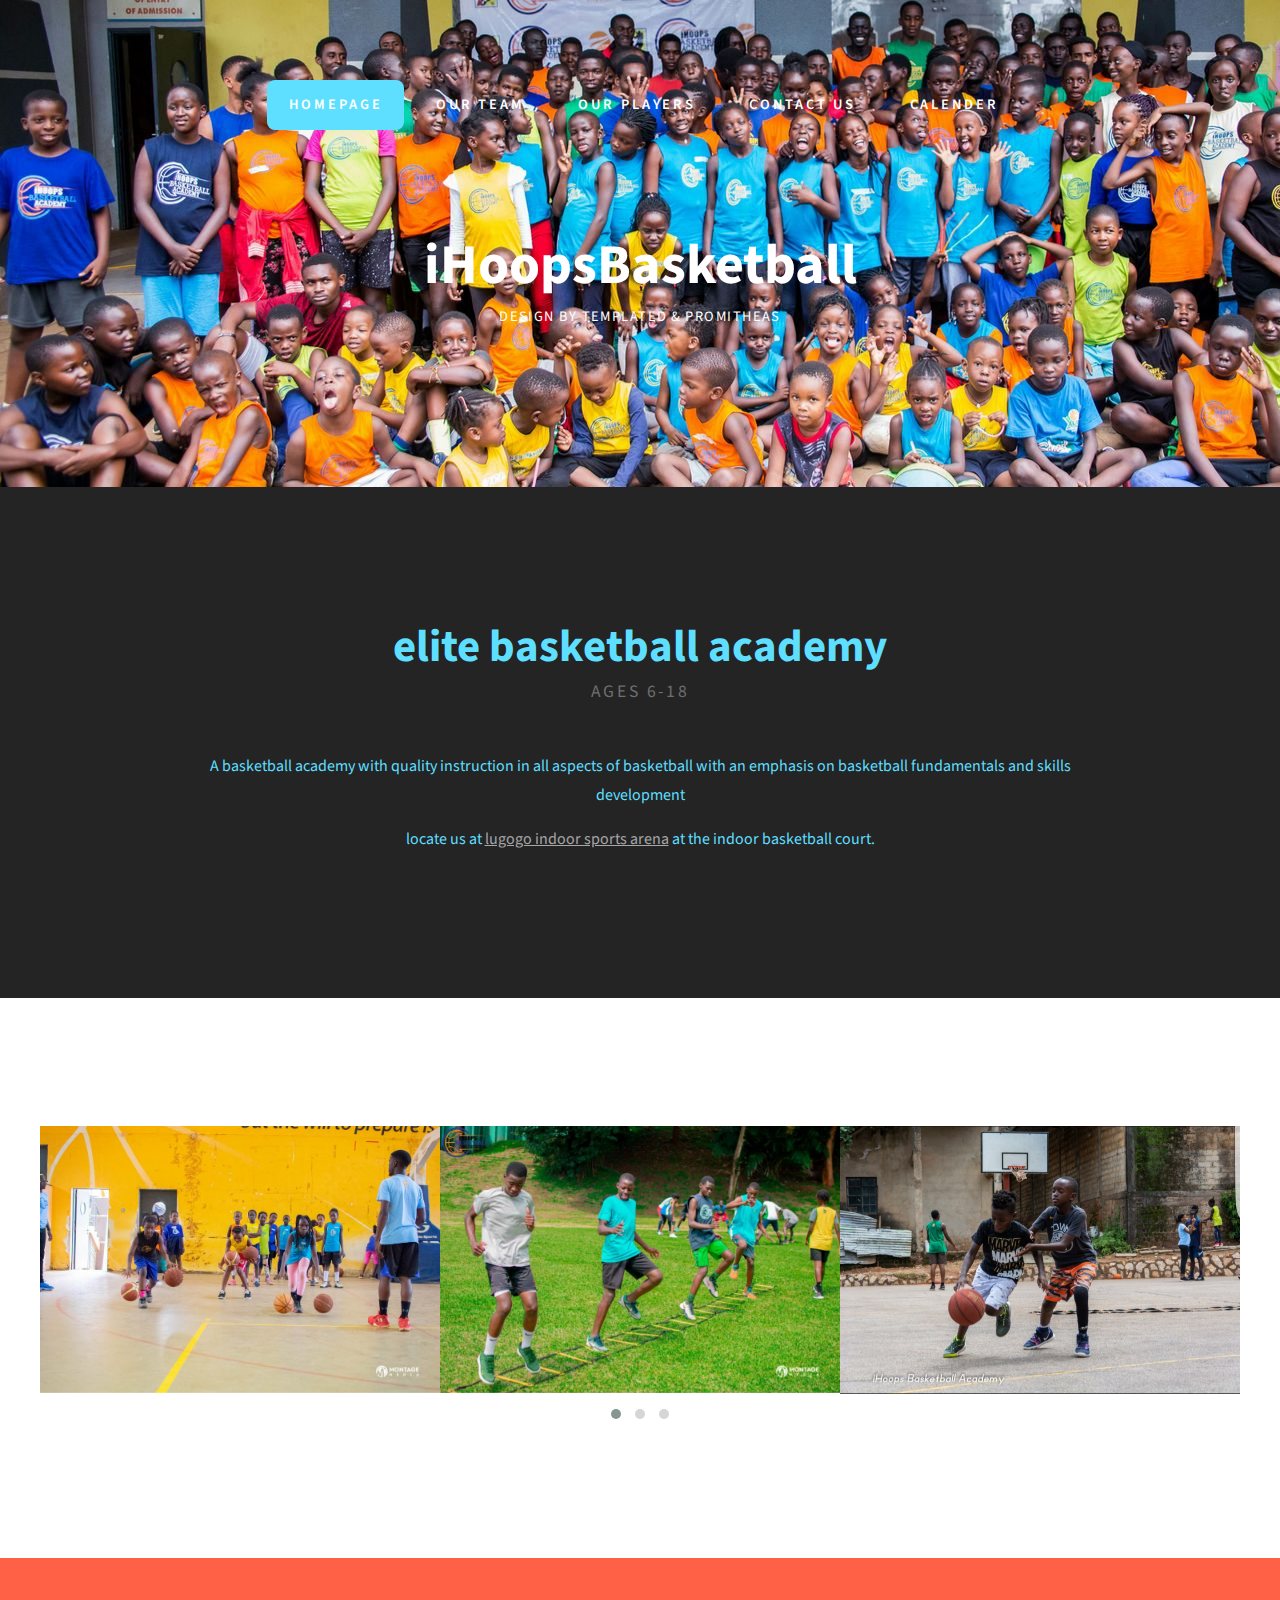
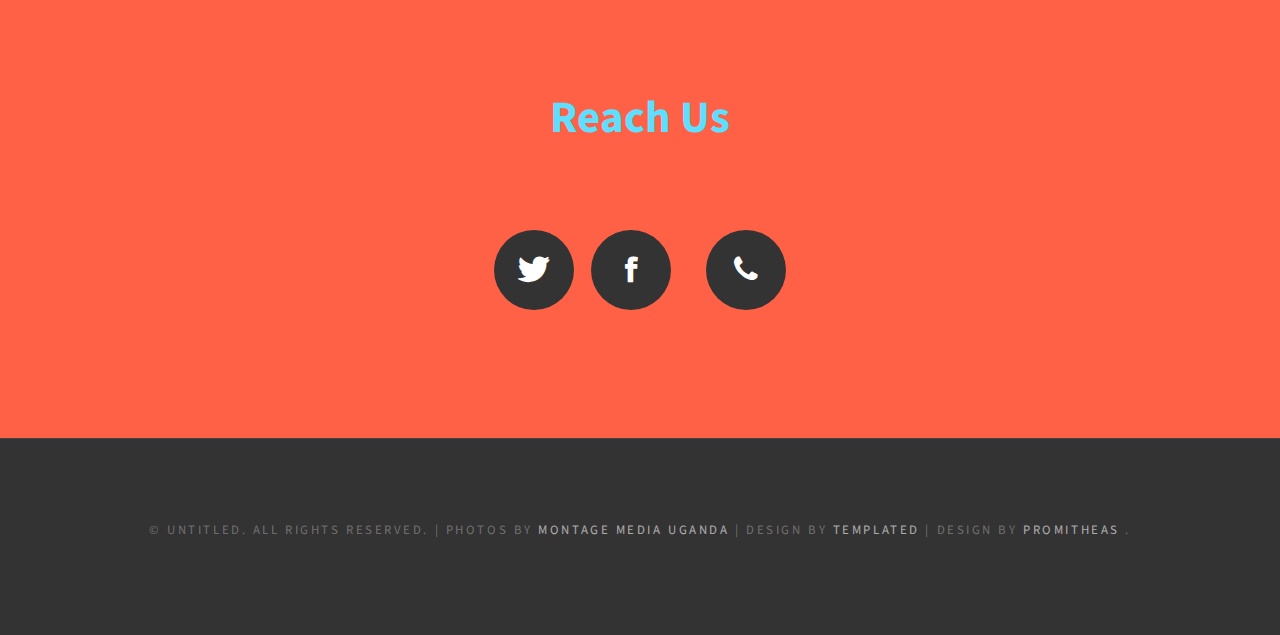
<file: index.html>
<!DOCTYPE html PUBLIC "-//W3C//DTD XHTML 1.0 Strict//EN" "http://www.w3.org/TR/xhtml1/DTD/xhtml1-strict.dtd">
<!--
Design by TEMPLATED
http://templated.co
Released for free under the Creative Commons Attribution License

Name       : Adequately
Description: A two-column, fixed-width design with dark color scheme.
Version    : 1.0
Released   : 20130910

-->
<html xmlns="http://www.w3.org/1999/xhtml">
<head>
<meta http-equiv="Content-Type" content="text/html; charset=utf-8" />
<title>ihoops</title>
<meta name="keywords" content="" />
<meta name="description" content="" />
<link href="http://fonts.googleapis.com/css?family=Source+Sans+Pro:200,300,400,600,700,900" rel="stylesheet" />
<link href="default.css" rel="stylesheet" type="text/css" media="all" />
<link href="fonts.css" rel="stylesheet" type="text/css" media="all" />
<link rel="stylesheet" href="owlcarousel/owl.carousel.min.css">
<link rel="stylesheet" href="owlcarousel/owl.theme.default.min.css">


<!--[if IE 6]><link href="default_ie6.css" rel="stylesheet" type="text/css" /><![endif]-->

</head>
<body>
<div id="header-wrapper" style="background-image: url('images/ihoops1500x500.jpg');">
	<div id="header" class="container">
		<div id="menu">
			<ul>
				<li class="current_page_item"><a href="index.html" accesskey="1" title="">Homepage</a></li>
				<li><a href="ourteam.html" accesskey="2" title="">Our Team</a></li>
				<li><a href="players.html" accesskey="3" title="">Our Players</a></li>
				<li><a href="contact.html" accesskey="4" title="">Contact Us</a></li>
				<li><a href="#" accesskey="5" title="">Calender</a></li>
			</ul>
		</div>
		<div id="logo">
			<h1><a href="#">iHoopsBasketball</a></h1>
			      <span>Design by <a href="http://templated.co" rel="nofollow">TEMPLATED</a></span>
            <span>& <a href="http://promitheas.io" rel="nofollow">PROMITHEAS</a></span>
			</div>

	</div>
</div>
<div id="wrapper1" >
	<div id="welcome" class="container">
		<div class="title">
			<h2>elite basketball academy</h2>
			<span class="byline">ages 6-18</span> </div>
		<div class="content">
			<p>A basketball academy with quality instruction in all aspects of basketball with an emphasis on basketball fundamentals and skills development</p>
			<span class="byline"><p>locate us at <a href="https://goo.gl/maps/pV6mCZ3AUWCeGUBR9">lugogo indoor sports arena</a> at the indoor basketball court.</p></span>
			 <!--  <a href="#" class="button">Etiam posuere</a>--> </div>
	</div>
</div>
<div id="wrapper3">
	<div id="portfolio" class="container">

		<div class="owl-carousel owl-theme">
       <div> <img src="images/ihoops2.jpg" />  </div>
       <div> <img src="images/ihoops3.jpg" />  </div>
       <div> <img src="images/ihoops4.jpg" />  </div>
       <div> <img src="images/ihoops5.jpg" /> </div>
       <div> <img src="images/ihoops6.jpg" />  </div>
       <div> <img src="images/ihoops8.jpg" />  </div>
			 <div> <img src="images/ihoops9.jpg" />  </div>
			 <div> <img src="images/ihoops10.jpg" />  </div>
			 <div> <img src="images/ihoops11.jpg" />  </div>
   </div>
	</div>
</div>
<!-- <div id="wrapper2">
	<div id="newsletter" class="container">
		<div class="title">
			<h2>Newsletter Signup</h2>
			<span class="byline">Integer sit amet pede vel arcu aliquet pretium</span> </div>
		<div class="content">
			<form method="post" action="#">
				<div class="row half">
					<div class="6u">
						<input type="text" class="text" name="name" placeholder="Name" />
					</div>
					<div class="6u">
						<input type="text" class="text" name="email" placeholder="Email" />
					</div>
				</div>
				<div class="row half">
					<div class="12u">
						<textarea name="message" placeholder="Message"></textarea>
					</div>
				</div>
				<div class="row">
					<div class="12u"> <a href="#" class="button submit">Send Message</a> </div>
				</div>
			</form>
		</div>
	</div>
</div> -->

<div id="wrapper4">
	<div id="footer" class="container">
		<script src="jquery.min.js"></script>
    <script src="owlcarousel/owl.carousel.min.js"></script>
		<script>
		$(document).ready(function(){
		  $(".owl-carousel").owlCarousel();
		});
		</script>
		<div>
			<header class="title">
				<h2>Reach Us</h2>
				 </header>
				<ul class="contact" >
		 <li><a href="https://twitter.com/ihoopsbball" class="icon icon-twitter"><span>Twitter</span></a></li>
		 <li><a href="https://www.facebook.com/ihoopsBasketball/" class="icon icon-facebook"><span>Facebook</span></a></li>
		 <li><a href="#" class="fab fa-whatsapp"><span>Whatsapp</span></a></li>
		 <li><a href="#" class="icon icon-phone"><span>Telephone</span></a></li>
					</ul>
		</div>
	</div>
</div>
<div id="copyright">
	<p>&copy; Untitled. All rights reserved. | Photos by <a href="https://www.facebook.com/Montage-MEDIA-UG-948438228605649/">Montage Media Uganda</a> | Design by <a href="http://templated.co" rel="nofollow">TEMPLATED</a> | Design by <a href="http://promitheas.io" rel="nofollow">PROMITHEAS</a> .</p>
</div>
</body>
</html>
</file>
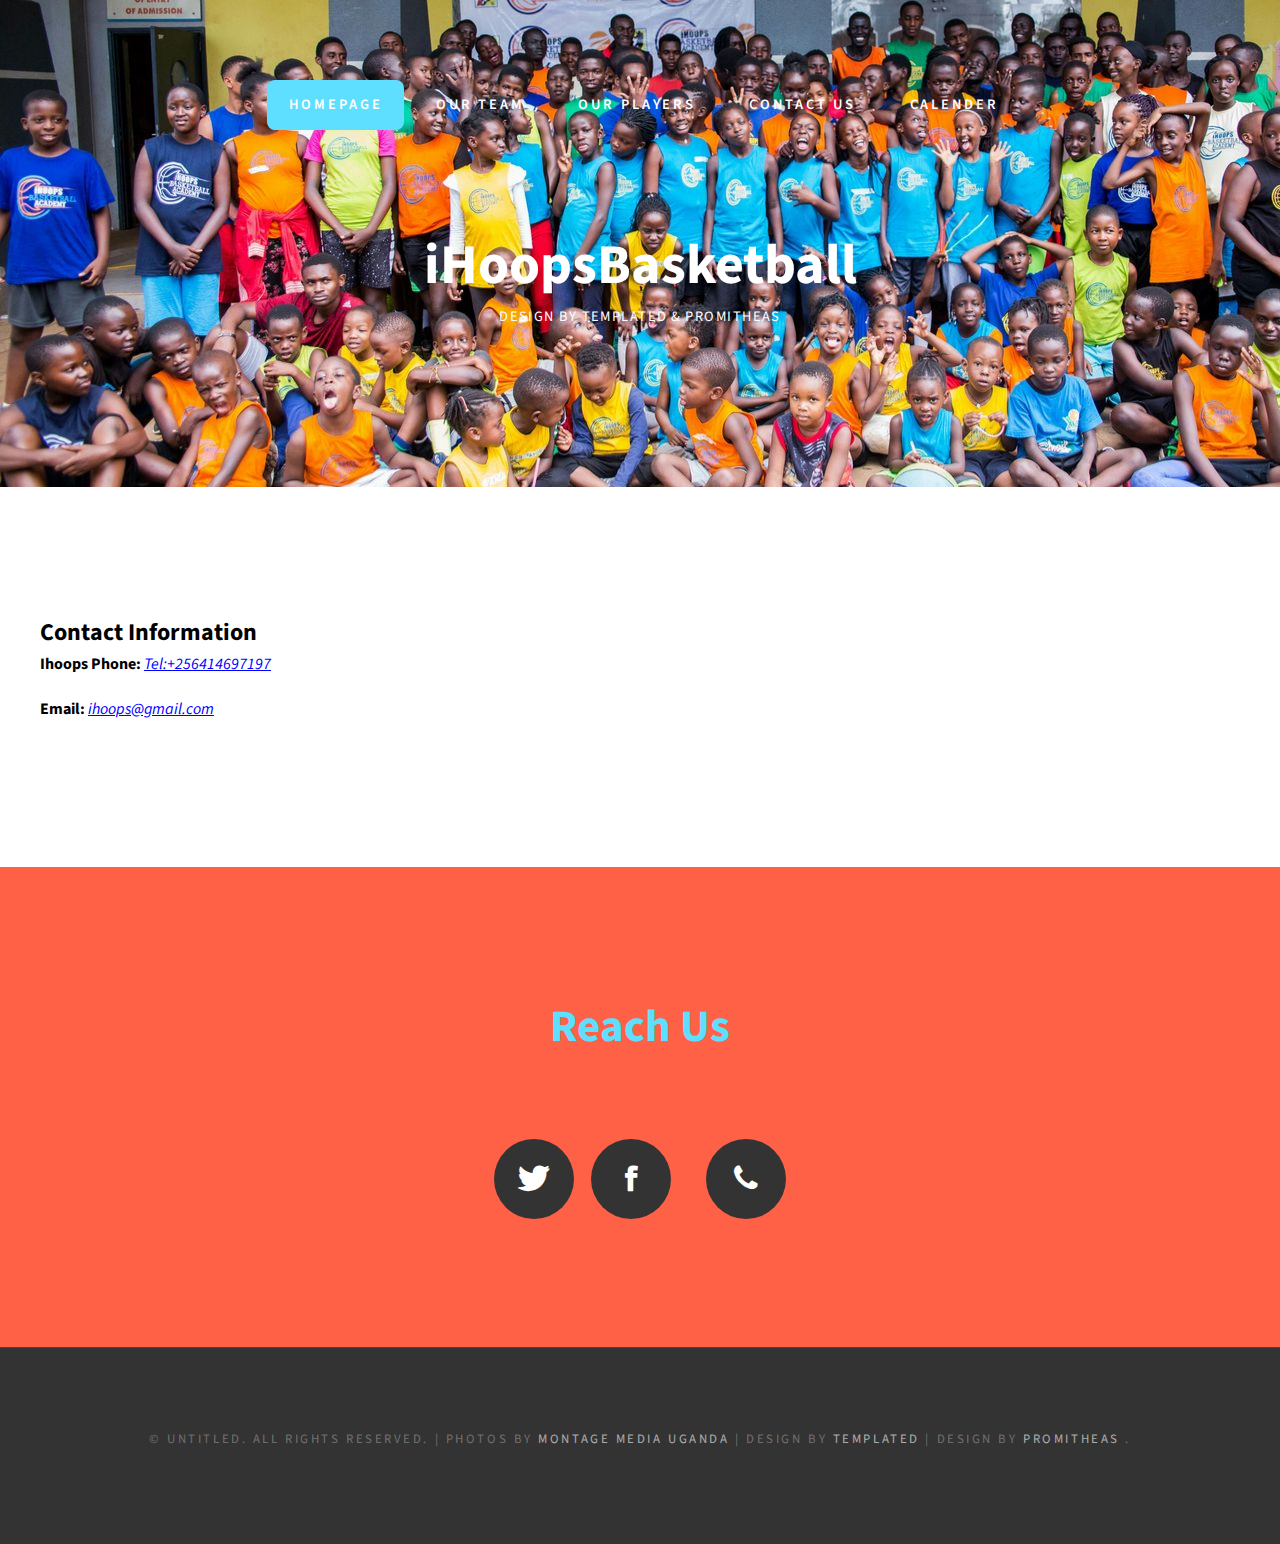
<file: contact.html>
<!DOCTYPE html PUBLIC "-//W3C//DTD XHTML 1.0 Strict//EN" "http://www.w3.org/TR/xhtml1/DTD/xhtml1-strict.dtd">
<!--
Design by TEMPLATED
http://templated.co
Released for free under the Creative Commons Attribution License

Name       : Adequately
Description: A two-column, fixed-width design with dark color scheme.
Version    : 1.0
Released   : 20130910

-->
<html xmlns="http://www.w3.org/1999/xhtml">
<head>
<meta http-equiv="Content-Type" content="text/html; charset=utf-8" />
<title>ihoops</title>
<meta name="keywords" content="" />
<meta name="description" content="" />
<link href="http://fonts.googleapis.com/css?family=Source+Sans+Pro:200,300,400,600,700,900" rel="stylesheet" />
<link href="default.css" rel="stylesheet" type="text/css" media="all" />
<link href="fonts.css" rel="stylesheet" type="text/css" media="all" />


<!--[if IE 6]><link href="default_ie6.css" rel="stylesheet" type="text/css" /><![endif]-->

</head>
<body>
<div id="header-wrapper" style="background-image: url('images/ihoops1500x500.jpg');">
	<div id="header" class="container">
		<div id="menu">
			<ul>
				<li class="current_page_item"><a href="index.html" accesskey="1" title="">Homepage</a></li>
				<li><a href="ourteam.html" accesskey="2" title="">Our Team</a></li>
				<li><a href="players.html" accesskey="3" title="">Our Players</a></li>
				<li><a href="contact.html" accesskey="4" title="">Contact Us</a></li>
				<li><a href="#" accesskey="5" title="">Calender</a></li>
			</ul>
		</div>
		<div id="logo">
			<h1><a href="#">iHoopsBasketball</a></h1>
			      <span>Design by <a href="http://templated.co" rel="nofollow">TEMPLATED</a></span>
            <span>& <a href="http://promitheas.io" rel="nofollow">PROMITHEAS</a></span>
			</div>

	</div>
</div>

<div id="wrapper3">
	<div id="portfolio" class="container">


		<div class="row mb-5 contact-info justify-content-end">
			<div class="col-md-10">
				<h2>Contact Information</h2>
				<div class="row">

					<div class="col-md-3 d-flex">
						<div class="info py-4">

				<p><strong><span>Ihoops Phone:</span></strong> <i><a href="tel://+256414697197">Tel:+256414697197</a></i></p>
						</div>
					</div>
					<div class="col-md-3 d-flex">
						<div class="info py-4">
							<p><strong><span>Email:</span></strong> <i><a href="mailto:ihoops@gmail.com">ihoops@gmail.com</a></i></p>
						</div>
					</div>

				</div>
			</div>
		</div>


	</div>
</div>
<!-- <div id="wrapper2">
	<div id="newsletter" class="container">
		<div class="title">
			<h2>Newsletter Signup</h2>
			<span class="byline">Integer sit amet pede vel arcu aliquet pretium</span> </div>
		<div class="content">
			<form method="post" action="#">
				<div class="row half">
					<div class="6u">
						<input type="text" class="text" name="name" placeholder="Name" />
					</div>
					<div class="6u">
						<input type="text" class="text" name="email" placeholder="Email" />
					</div>
				</div>
				<div class="row half">
					<div class="12u">
						<textarea name="message" placeholder="Message"></textarea>
					</div>
				</div>
				<div class="row">
					<div class="12u"> <a href="#" class="button submit">Send Message</a> </div>
				</div>
			</form>
		</div>
	</div>
</div> -->

<div id="wrapper4">
	<div id="footer" class="container">
		<div>
			<header class="title">
				<h2>Reach Us</h2>
				 </header>
				<ul class="contact" >
		 <li><a href="https://twitter.com/ihoopsbball" class="icon icon-twitter"><span>Twitter</span></a></li>
		 <li><a href="https://www.facebook.com/ihoopsBasketball/" class="icon icon-facebook"><span>Facebook</span></a></li>
		 <li><a href="#" class="fab fa-whatsapp"><span>Whatsapp</span></a></li>
		 <li><a href="#" class="icon icon-phone"><span>Telephone</span></a></li>
					</ul>
		</div>
	</div>
</div>
<div id="copyright">
	<p>&copy; Untitled. All rights reserved. | Photos by <a href="https://www.facebook.com/Montage-MEDIA-UG-948438228605649/">Montage Media Uganda</a> | Design by <a href="http://templated.co" rel="nofollow">TEMPLATED</a> | Design by <a href="http://promitheas.io" rel="nofollow">PROMITHEAS</a> .</p>
</div>
</body>
</html>
</file>
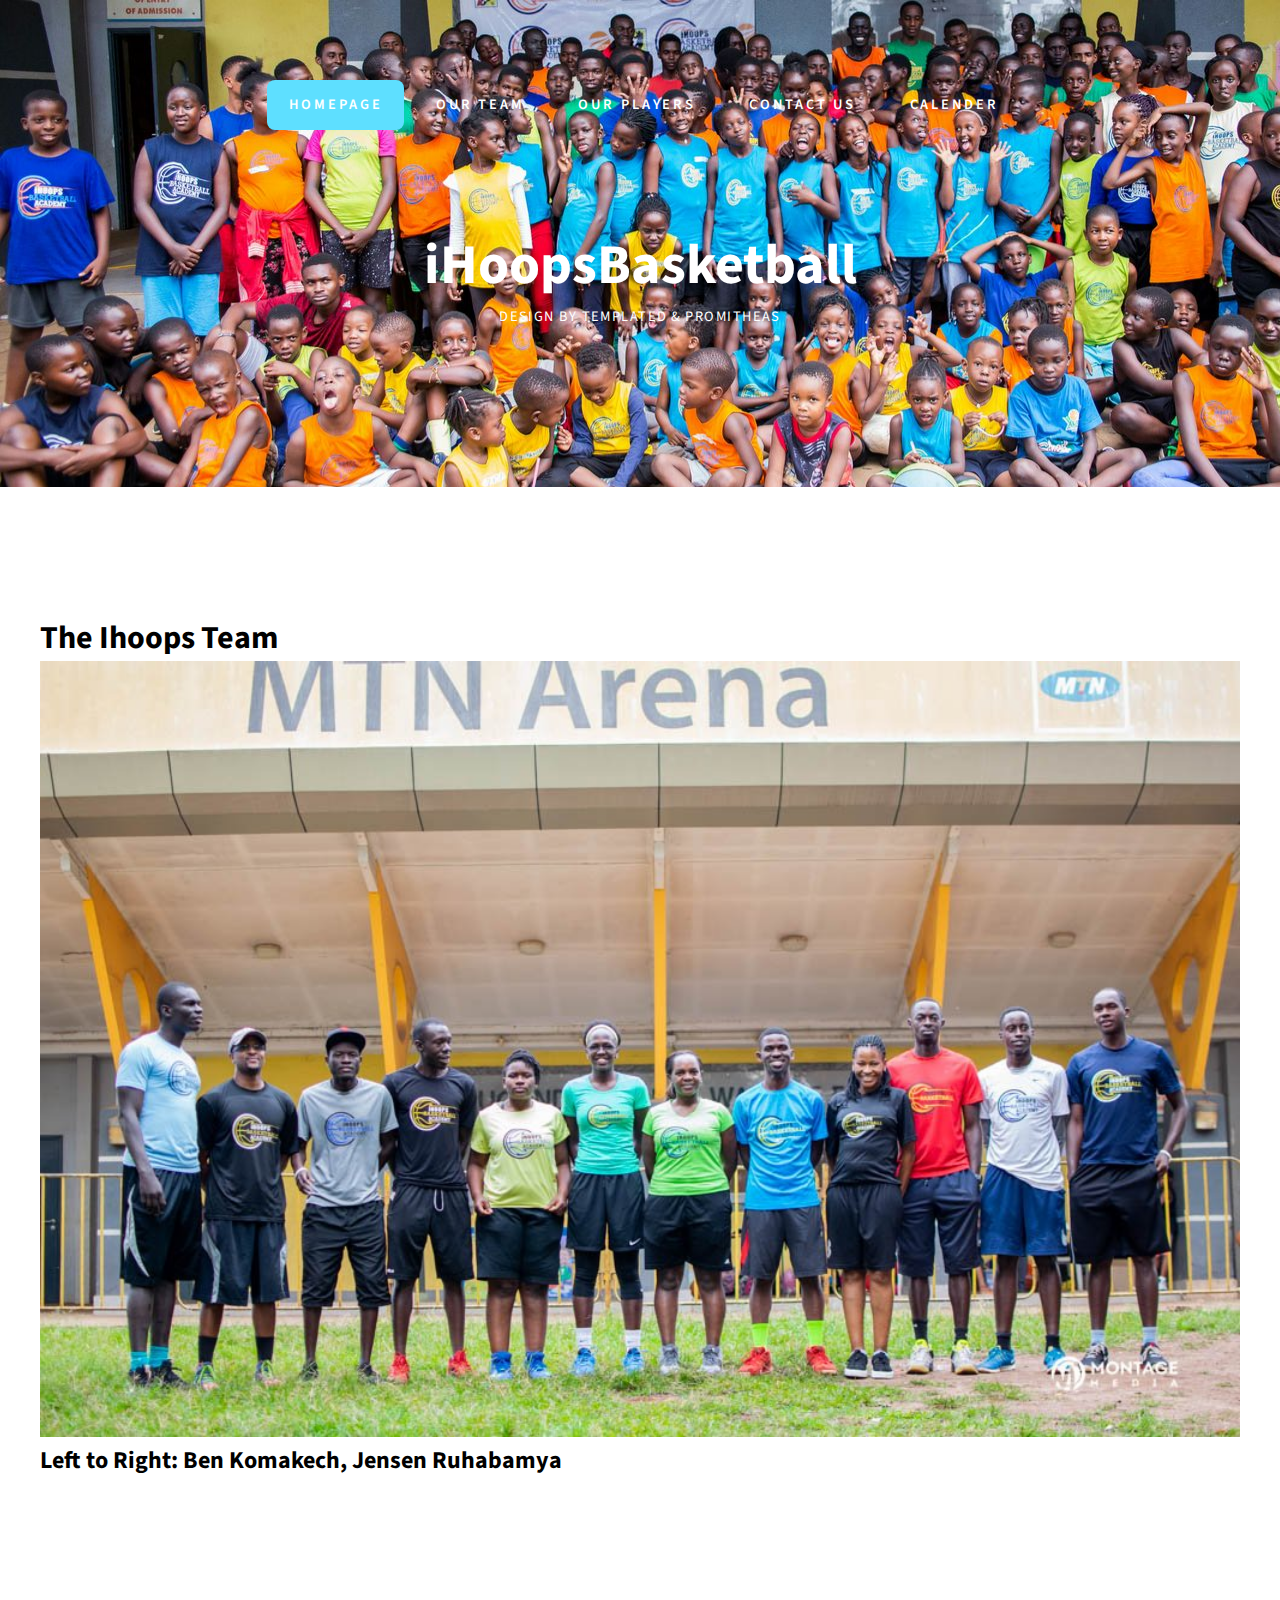
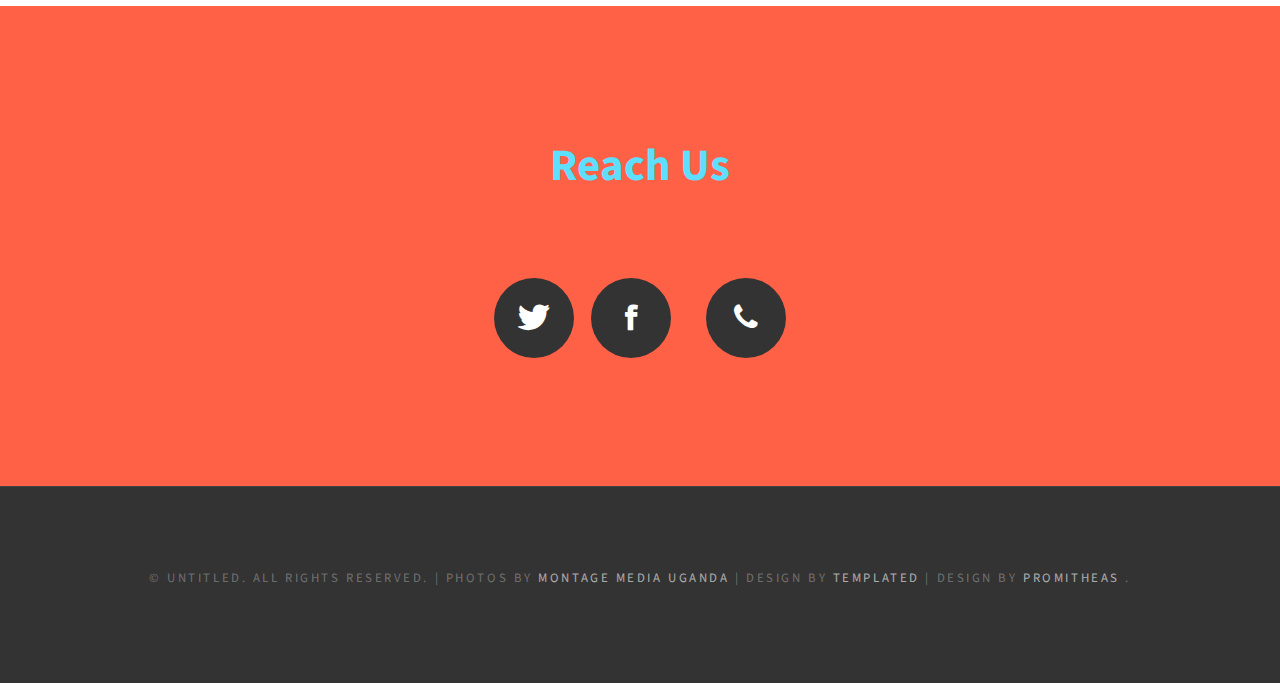
<file: ourteam.html>
<!DOCTYPE html PUBLIC "-//W3C//DTD XHTML 1.0 Strict//EN" "http://www.w3.org/TR/xhtml1/DTD/xhtml1-strict.dtd">
<!--
Design by TEMPLATED
http://templated.co
Released for free under the Creative Commons Attribution License

Name       : Adequately
Description: A two-column, fixed-width design with dark color scheme.
Version    : 1.0
Released   : 20130910

-->
<html xmlns="http://www.w3.org/1999/xhtml">
<head>
<meta http-equiv="Content-Type" content="text/html; charset=utf-8" />
<title>ihoops</title>
<meta name="keywords" content="" />
<meta name="description" content="" />
<link href="http://fonts.googleapis.com/css?family=Source+Sans+Pro:200,300,400,600,700,900" rel="stylesheet" />
<link href="default.css" rel="stylesheet" type="text/css" media="all" />
<link href="fonts.css" rel="stylesheet" type="text/css" media="all" />


<!--[if IE 6]><link href="default_ie6.css" rel="stylesheet" type="text/css" /><![endif]-->

</head>
<body>
<div id="header-wrapper" style="background-image: url('images/ihoops1500x500.jpg');">
	<div id="header" class="container">
		<div id="menu">
			<ul>
				<li class="current_page_item"><a href="index.html" accesskey="1" title="">Homepage</a></li>
				<li><a href="ourteam.html" accesskey="2" title="">Our Team</a></li>
				<li><a href="players.html" accesskey="3" title="">Our Players</a></li>
				<li><a href="contact.html" accesskey="4" title="">Contact Us</a></li>
				<li><a href="#" accesskey="5" title="">Calender</a></li>
			</ul>
		</div>
		<div id="logo">
			<h1><a href="#">iHoopsBasketball</a></h1>
			      <span>Design by <a href="http://templated.co" rel="nofollow">TEMPLATED</a></span>
            <span>& <a href="http://promitheas.io" rel="nofollow">PROMITHEAS</a></span>
			</div>

	</div>
</div>

<div id="wrapper3">
	<div id="portfolio" class="container">
		<h1>The Ihoops Team</h1>
		<img style="width:100%" src="images/ihoopsteam.jpg" />
		<h2>Left to Right: Ben Komakech, Jensen Ruhabamya</h2>
	</div>
</div>
<!-- <div id="wrapper2">
	<div id="newsletter" class="container">
		<div class="title">
			<h2>Newsletter Signup</h2>
			<span class="byline">Integer sit amet pede vel arcu aliquet pretium</span> </div>
		<div class="content">
			<form method="post" action="#">
				<div class="row half">
					<div class="6u">
						<input type="text" class="text" name="name" placeholder="Name" />
					</div>
					<div class="6u">
						<input type="text" class="text" name="email" placeholder="Email" />
					</div>
				</div>
				<div class="row half">
					<div class="12u">
						<textarea name="message" placeholder="Message"></textarea>
					</div>
				</div>
				<div class="row">
					<div class="12u"> <a href="#" class="button submit">Send Message</a> </div>
				</div>
			</form>
		</div>
	</div>
</div> -->

<div id="wrapper4">
	<div id="footer" class="container">
		<div>
			<header class="title">
				<h2>Reach Us</h2>
				 </header>
				<ul class="contact" >
		 <li><a href="https://twitter.com/ihoopsbball" class="icon icon-twitter"><span>Twitter</span></a></li>
		 <li><a href="https://www.facebook.com/ihoopsBasketball/" class="icon icon-facebook"><span>Facebook</span></a></li>
		 <li><a href="#" class="fab fa-whatsapp"><span>Whatsapp</span></a></li>
		 <li><a href="#" class="icon icon-phone"><span>Telephone</span></a></li>
					</ul>
		</div>
	</div>
</div>
<div id="copyright">
	<p>&copy; Untitled. All rights reserved. | Photos by <a href="https://www.facebook.com/Montage-MEDIA-UG-948438228605649/">Montage Media Uganda</a> | Design by <a href="http://templated.co" rel="nofollow">TEMPLATED</a> | Design by <a href="http://promitheas.io" rel="nofollow">PROMITHEAS</a> .</p>
</div>
</body>
</html>
</file>
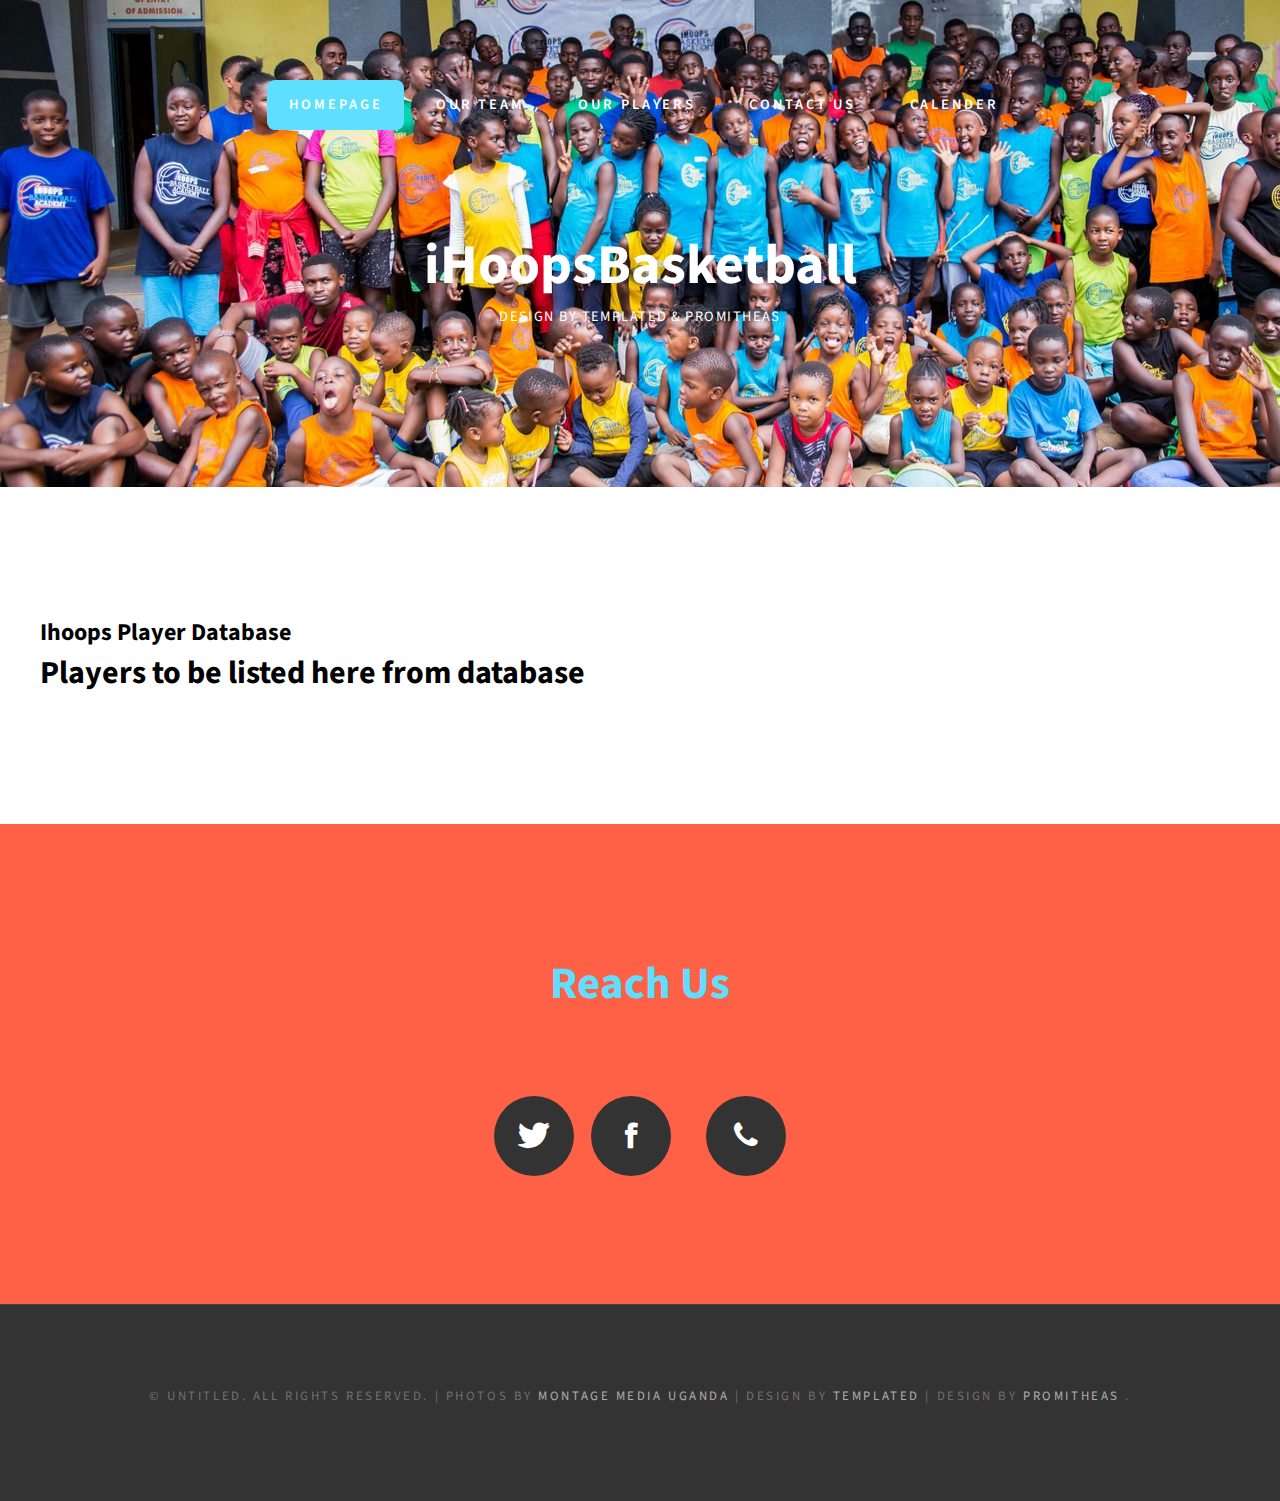
<file: players.html>
<!DOCTYPE html PUBLIC "-//W3C//DTD XHTML 1.0 Strict//EN" "http://www.w3.org/TR/xhtml1/DTD/xhtml1-strict.dtd">
<!--
Design by TEMPLATED
http://templated.co
Released for free under the Creative Commons Attribution License

Name       : Adequately
Description: A two-column, fixed-width design with dark color scheme.
Version    : 1.0
Released   : 20130910

-->
<html xmlns="http://www.w3.org/1999/xhtml">
<head>
<meta http-equiv="Content-Type" content="text/html; charset=utf-8" />
<title>ihoops</title>
<meta name="keywords" content="" />
<meta name="description" content="" />
<link href="http://fonts.googleapis.com/css?family=Source+Sans+Pro:200,300,400,600,700,900" rel="stylesheet" />
<link href="default.css" rel="stylesheet" type="text/css" media="all" />
<link href="fonts.css" rel="stylesheet" type="text/css" media="all" />


<!--[if IE 6]><link href="default_ie6.css" rel="stylesheet" type="text/css" /><![endif]-->

</head>
<body>
<div id="header-wrapper" style="background-image: url('images/ihoops1500x500.jpg');">
	<div id="header" class="container">
		<div id="menu">
			<ul>
				<li class="current_page_item"><a href="index.html" accesskey="1" title="">Homepage</a></li>
				<li><a href="ourteam.html" accesskey="2" title="">Our Team</a></li>
				<li><a href="players.html" accesskey="3" title="">Our Players</a></li>
				<li><a href="contact.html" accesskey="4" title="">Contact Us</a></li>
				<li><a href="#" accesskey="5" title="">Calender</a></li>
			</ul>
		</div>
		<div id="logo">
			<h1><a href="#">iHoopsBasketball</a></h1>
			      <span>Design by <a href="http://templated.co" rel="nofollow">TEMPLATED</a></span>
            <span>& <a href="http://promitheas.io" rel="nofollow">PROMITHEAS</a></span>
			</div>

	</div>
</div>

<div id="wrapper3">
	<div id="portfolio" class="container">
		<h2>Ihoops Player Database</h2>
		<h1>Players to be listed here from database</h1>
	</div>
</div>
<!-- <div id="wrapper2">
	<div id="newsletter" class="container">
		<div class="title">
			<h2>Newsletter Signup</h2>
			<span class="byline">Integer sit amet pede vel arcu aliquet pretium</span> </div>
		<div class="content">
			<form method="post" action="#">
				<div class="row half">
					<div class="6u">
						<input type="text" class="text" name="name" placeholder="Name" />
					</div>
					<div class="6u">
						<input type="text" class="text" name="email" placeholder="Email" />
					</div>
				</div>
				<div class="row half">
					<div class="12u">
						<textarea name="message" placeholder="Message"></textarea>
					</div>
				</div>
				<div class="row">
					<div class="12u"> <a href="#" class="button submit">Send Message</a> </div>
				</div>
			</form>
		</div>
	</div>
</div> -->

<div id="wrapper4">
	<div id="footer" class="container">
		<div>
			<header class="title">
				<h2>Reach Us</h2>
				 </header>
				<ul class="contact" >
		 <li><a href="https://twitter.com/ihoopsbball" class="icon icon-twitter"><span>Twitter</span></a></li>
		 <li><a href="https://www.facebook.com/ihoopsBasketball/" class="icon icon-facebook"><span>Facebook</span></a></li>
		 <li><a href="#" class="fab fa-whatsapp"><span>Whatsapp</span></a></li>
		 <li><a href="#" class="icon icon-phone"><span>Telephone</span></a></li>
					</ul>
		</div>
	</div>
</div>
<div id="copyright">
	<p>&copy; Untitled. All rights reserved. | Photos by <a href="https://www.facebook.com/Montage-MEDIA-UG-948438228605649/">Montage Media Uganda</a> | Design by <a href="http://templated.co" rel="nofollow">TEMPLATED</a> | Design by <a href="http://promitheas.io" rel="nofollow">PROMITHEAS</a> .</p>
</div>
</body>
</html>
</file>
<file: default.css>
html, body
	{
		height: 100%;
	}

	body
	{
		margin: 0px;
		padding: 0px;
		background: #333333;
		font-family: 'Source Sans Pro', sans-serif;
		font-size: 12pt;
		font-weight: 400;
		color: #000000;
	}



	h1, h2, h3
	{
		margin: 0;
		padding: 0;
	}

	p, ol, ul
	{
		margin-top: 0;
	}

	ol, ul
	{
		padding: 0;
		list-style: none;
	}

	p
	{
		line-height: 180%;
	}

	strong
	{
	}

	a
	{
		color: #0000FF;
	}

	a:hover
	{
		text-decoration: none;
	}


	.container
	{
		margin: 0px auto;
		width: 1200px;
	}


/*********************************************************************************/
/* Form Style                                                                    */
/*********************************************************************************/

		form
		{
		}

			form label
			{
				display: block;
				text-align: left;
				margin-bottom: 0.5em;
			}

			form .submit
			{
				margin-top: 2em;
				background: #8DCB89;
				border-radius: 8px;
				line-height: 1.5em;
				font-size: 1.3em;
			}

			form input.text,
			form select,
			form textarea
			{
				position: relative;
				-webkit-appearance: none;
				display: block;
				border: 0;
				background: #fff;
				background: rgba(255,255,255,0.75);
				width: 100%;
				border-radius: 0.50em;
				margin: 1em 0em;
				padding: 1.50em 1em;
				box-shadow: inset 0 0.1em 0.1em 0 rgba(0,0,0,0.05);
				border: solid 1px rgba(0,0,0,0.15);
				-moz-transition: all 0.35s ease-in-out;
				-webkit-transition: all 0.35s ease-in-out;
				-o-transition: all 0.35s ease-in-out;
				-ms-transition: all 0.35s ease-in-out;
				transition: all 0.35s ease-in-out;
				font-family: 'Source Sans Pro', sans-serif;
				font-size: 1em;
				outline: none;
			}

				form input.text:hover,
				form select:hover,
				form textarea:hover
				{
				}

				form input.text:focus,
				form select:focus,
				form textarea:focus
				{
					box-shadow: 0 0 2px 1px #E0E0E0;
					background: #fff;
				}

				form textarea
				{
					min-height: 12em;
				}

				form .formerize-placeholder
				{
					color: #555 !important;
				}

				form ::-webkit-input-placeholder
				{
					color: #555 !important;
				}

				form :-moz-placeholder
				{
					color: #555 !important;
				}

				form ::-moz-placeholder
				{
					color: #555 !important;
				}

				form :-ms-input-placeholder
				{
					color: #555 !important;
				}

				form ::-moz-focus-inner
				{
					border: 0;
				}


/*********************************************************************************/
/* Image Style                                                                   */
/*********************************************************************************/

	.image
	{
		display: inline-block;
		border: 1px solid rgba(0,0,0,.1);
	}

	.image img
	{
		display: block;
		width: 100%;
	}

	.image-full
	{
		display: block;
		width: 100%;
		margin: 0 0 3em 0;
	}

	.image-left
	{
		float: left;
		margin: 0 2em 2em 0;
	}

	.image-centered
	{
		display: block;
		margin: 0 0 2em 0;
	}

	.image-centered img
	{
		margin: 0 auto;
		width: auto;
	}

/*********************************************************************************/
/* List Styles                                                                   */
/*********************************************************************************/

	ul.style1
	{
	}


/*********************************************************************************/
/* Social Icon Styles                                                            */
/*********************************************************************************/

	ul.contact
	{
		margin: 0;
		padding: 2em 0em 0em 0em;
		list-style: none;
	}

	ul.contact li
	{
		display: inline-block;
		padding: 0em 0.30em;
		font-size: 1.5em;
	}

	ul.contact li span
	{
		display: none;
		margin: 0;
		padding: 0;
	}

	ul.contact li a
	{
		color: #FFF;
	}

	ul.contact li a:before
	{
		display: inline-block;
		background: #333333;
		width: 80px;
		height: 80px;
		line-height: 80px;
		border-radius: 40px;
		text-align: center;
		color: #FFFFFF;
	}


/*********************************************************************************/
/* Button Style                                                                  */
/*********************************************************************************/

	.button
	{
		display: inline-block;
		margin-top: 2em;
		padding: 1em 2em 1em 2em;
		background: #8DCB89;
		border-radius: 8px;
		letter-spacing: 0.20em;
		line-height: 1.8em;
		text-decoration: none;
		text-transform: uppercase;
		font-weight: 400;
		font-size: 1.2em;
		color: #FFF;
	}

	.button:before
	{
		display: inline-block;
		background: #8DCB89;
		margin-right: 1em;
		width: 40px;
		height: 40px;
		line-height: 40px;
		border-radius: 20px;
		text-align: center;
		color: #272925;
	}

	.button-small
	{
		padding: 0.9em 2em;
		background: #8DCB89;
		border-radius: 5px;
		line-height: 1.8em;
		font-size: 1em;
	}

/*********************************************************************************/
/* Heading Titles                                                                */
/*********************************************************************************/

	.title
	{
		margin-bottom: 3em;
	}

	.title h2
	{
		font-size: 2.8em;
		color: #5edfff;
	}

	.title .byline
	{
		letter-spacing: 0.15em;
		text-transform: uppercase;
		font-weight: 400;
		font-size: 1.1em;
		color: #6F6F6F;
	}

/*********************************************************************************/
/* Header                                                                        */
/*********************************************************************************/

	#header-wrapper
	{
		overflow: hidden;
		padding: 5em 0em;
		background: #8DCB89;
	}

	#header
	{
	}

/*********************************************************************************/
/* Logo                                                                          */
/*********************************************************************************/

	#logo
	{
		padding: 5em 0em;
		text-align: center;
	}

	#logo h1
	{
		font-size: 3.5em;
	}

	#logo a
	{
		text-decoration: none;
		color: #FFF;
	}

	#logo span
	{
		letter-spacing: 0.10em;
		text-transform: uppercase;
		font-size: 0.90em;
		color: #FFF;
	}

	#logo span a
	{
		color: #FFF;
	}



/*********************************************************************************/
/* Menu                                                                          */
/*********************************************************************************/

	#menu
	{
	}

	#menu ul
	{
		text-align: center;
	}

	#menu li
	{
		display: inline-block;
	}

	#menu li a, #menu li span
	{
		display: inline-block;
		margin-left: 0.50em;
		padding: 1em 1.5em;
		letter-spacing: 0.20em;
		text-decoration: none;
		font-size: 0.90em;
		font-weight: 600;
		text-transform: uppercase;
		outline: 0;
		color: #FFF;
	}

	#menu li:hover a, #menu li.active a, #menu li.active span
	{
	}

	#menu .current_page_item a
	{
		background: #5edfff;
		border-radius: 8px;
		color: #FFF;
	}


/*********************************************************************************/
/* Banner                                                                        */
/*********************************************************************************/

	#banner
	{
	}

/*********************************************************************************/
/* Wrapper                                                                       */
/*********************************************************************************/

	#wrapper1
	{
		background: #242424;
	}

	#wrapper2
	{
		background: #EDEDED;
	}

	#wrapper3
	{
		overflow: hidden;
		padding: 8em 0em;
		background: #FFF;
	}

	#wrapper4
	{
		overflow: hidden;
		padding: 8em 0em;
		background: #ff6147;
	}

/*********************************************************************************/
/* Welcome                                                                       */
/*********************************************************************************/

	#welcome
	{
		overflow: hidden;
		padding: 8em 0em;
		text-align: center;
		color: #5edfff;
	}

	#welcome .content
	{
		padding: 0em 8em;
	}



	#welcome a,
	#welcome strong
	{
		color: rgba(255,255,255,0.6);
	}

/*********************************************************************************/
/* Page                                                                          */
/*********************************************************************************/

	#page
	{
	}

/*********************************************************************************/
/* Content                                                                       */
/*********************************************************************************/

	#content
	{
	}

/*********************************************************************************/
/* Sidebar                                                                       */
/*********************************************************************************/

	#sidebar
	{
	}

/*********************************************************************************/
/* Footer                                                                        */
/*********************************************************************************/

	#footer
	{
		text-align: center;
	}


	#footer .title span
	{
		color: rgba(255,255,255,0.4);
	}

/*********************************************************************************/
/* Copyright                                                                     */
/*********************************************************************************/

	#copyright
	{
		overflow: hidden;
		padding: 5em 0em;
		border-top: 1px solid rgba(255,255,255,0.08);
	}

	#copyright p
	{
		letter-spacing: 0.20em;
		text-align: center;
		text-transform: uppercase;
		font-size: 0.80em;
		color: rgba(255,255,255,0.3);
	}

	#copyright a
	{
		text-decoration: none;
		color: rgba(255,255,255,0.6);
	}

/*********************************************************************************/
/* Newsletter                                                                    */
/*********************************************************************************/

	#newsletter
	{
		overflow: hidden;
		padding: 8em 0em;
		background: #EDEDED;
		text-align: center;
	}

	#newsletter .title h2
	{
		color: rgba(0,0,0,0.8);
	}

	#newsletter .content
	{
		width: 600px;
		margin: 0px auto;
	}

/*********************************************************************************/
/* Portfolio                                                                     */
/*********************************************************************************/

	#portfolio
	{
	}

	#portfolio .box
	{
		text-align: center;
		color: rgba(0,0,0,0.5);
	}

	#portfolio h3
	{
		display: block;
		padding-bottom: 1em;
		text-transform: uppercase;
		font-size: 1em;
		color: rgba(0,0,0,0.6);
	}

	#portfolio .title
	{
		text-align: center;
	}

	#portfolio .title h2
	{
		color: rgba(0,0,0,0.8);
	}

	.column1,
	.column2,
	.column3,
	.column4
	{
		width: 282px;
	}

	.column1,
	.column2,
	.column3
	{
		float: left;
		margin-right: 24px;
	}

	.column4
	{
		float: right;
	}
</file>
<file: fonts.css>
@charset 'UTF-8';

@font-face
{
	font-family: 'FontAwesome';
	src: url('fonts/fontawesome-webfont.eot?v=3.0.1');
	src: url('fonts/fontawesome-webfont.eot?#iefix&v=3.0.1') format('embedded-opentype'),
	     url('fonts/fontawesome-webfont.woff?v=3.0.1') format('woff'),
	     url('fonts/fontawesome-webfont.ttf?v=3.0.1') format('truetype'),
	     url('fonts/fontawesome-webfont.svg#FontAwesome') format('svg');
	font-weight: normal;
	font-style: normal;
}

@font-face
{
	font-family: 'Font-Awesome-Social';
	src: url('fonts/fontawesome-social-webfont.eot');
	src: url('fonts/fontawesome-social-webfont.eot?#iefix') format('embedded-opentype'),
	     url('fonts/fontawesome-social-webfont.woff') format('woff'),
		 url('fonts/fontawesome-social-webfont.ttf') format('truetype'),
		 url('fonts/fontawesome-social-webfont.svg#Font-Awesome-More') format('svg');
	font-weight: normal;
	font-style: normal;
}

/*********************************************************************************/
/* Icons                                                                         */
/*********************************************************************************/

	/*
		Powered by:
		
		Font Awesome (http://fortawesome.github.com/Font-Awesome/)
		Font Awesome More (http://gregoryloucas.github.com/Font-Awesome-More/)
	*/

	.icon
	{
		text-decoration: none;
	}

		.icon:before
		{
			font-size: 1.25em;
			text-decoration: none;
			font-family: FontAwesome;
			font-weight: normal;
			font-style: normal;
			-webkit-text-rendering: optimizeLegibility;
			-moz-text-rendering: optimizeLegibility;
			-ms-text-rendering: optimizeLegibility;
			-o-text-rendering: optimizeLegibility;
			text-rendering: optimizeLegibility;
			-webkit-font-smoothing: antialiased;
			-moz-font-smoothing: antialiased;
			-ms-font-smoothing: antialiased;
			-o-font-smoothing: antialiased;
			font-smoothing: antialiased;
			-webkit-font-feature-settings: "liga" 1, "dlig" 1;
			-moz-font-feature-settings: "liga=1, dlig=1";
			-ms-font-feature-settings: "liga" 1, "dlig" 1;
			-o-font-feature-settings: "liga" 1, "dlig" 1;
			font-feature-settings: "liga" 1, "dlig" 1;
		}

		.icon-glass:before                { content: "\f000"; }
		.icon-music:before                { content: "\f001"; }
		.icon-search:before               { content: "\f002"; }
		.icon-envelope:before             { content: "\f003"; }
		.icon-heart:before                { content: "\f004"; }
		.icon-star:before                 { content: "\f005"; }
		.icon-star-empty:before           { content: "\f006"; }
		.icon-user:before                 { content: "\f007"; }
		.icon-film:before                 { content: "\f008"; }
		.icon-th-large:before             { content: "\f009"; }
		.icon-th:before                   { content: "\f00a"; }
		.icon-th-list:before              { content: "\f00b"; }
		.icon-ok:before                   { content: "\f00c"; }
		.icon-remove:before               { content: "\f00d"; }
		.icon-zoom-in:before              { content: "\f00e"; }

		.icon-zoom-out:before             { content: "\f010"; }
		.icon-off:before                  { content: "\f011"; }
		.icon-signal:before               { content: "\f012"; }
		.icon-cog:before                  { content: "\f013"; }
		.icon-trash:before                { content: "\f014"; }
		.icon-home:before                 { content: "\f015"; }
		.icon-file:before                 { content: "\f016"; }
		.icon-time:before                 { content: "\f017"; }
		.icon-road:before                 { content: "\f018"; }
		.icon-download-alt:before         { content: "\f019"; }
		.icon-download:before             { content: "\f01a"; }
		.icon-upload:before               { content: "\f01b"; }
		.icon-inbox:before                { content: "\f01c"; }
		.icon-play-circle:before          { content: "\f01d"; }
		.icon-repeat:before               { content: "\f01e"; }

		/* \f020 doesn't work in Safari. all shifted one down */
		.icon-refresh:before              { content: "\f021"; }
		.icon-list-alt:before             { content: "\f022"; }
		.icon-lock:before                 { content: "\f023"; }
		.icon-flag:before                 { content: "\f024"; }
		.icon-headphones:before           { content: "\f025"; }
		.icon-volume-off:before           { content: "\f026"; }
		.icon-volume-down:before          { content: "\f027"; }
		.icon-volume-up:before            { content: "\f028"; }
		.icon-qrcode:before               { content: "\f029"; }
		.icon-barcode:before              { content: "\f02a"; }
		.icon-tag:before                  { content: "\f02b"; }
		.icon-tags:before                 { content: "\f02c"; }
		.icon-book:before                 { content: "\f02d"; }
		.icon-bookmark:before             { content: "\f02e"; }
		.icon-print:before                { content: "\f02f"; }

		.icon-camera:before               { content: "\f030"; }
		.icon-font:before                 { content: "\f031"; }
		.icon-bold:before                 { content: "\f032"; }
		.icon-italic:before               { content: "\f033"; }
		.icon-text-height:before          { content: "\f034"; }
		.icon-text-width:before           { content: "\f035"; }
		.icon-align-left:before           { content: "\f036"; }
		.icon-align-center:before         { content: "\f037"; }
		.icon-align-right:before          { content: "\f038"; }
		.icon-align-justify:before        { content: "\f039"; }
		.icon-list:before                 { content: "\f03a"; }
		.icon-indent-left:before          { content: "\f03b"; }
		.icon-indent-right:before         { content: "\f03c"; }
		.icon-facetime-video:before       { content: "\f03d"; }
		.icon-picture:before              { content: "\f03e"; }

		.icon-pencil:before               { content: "\f040"; }
		.icon-map-marker:before           { content: "\f041"; }
		.icon-adjust:before               { content: "\f042"; }
		.icon-tint:before                 { content: "\f043"; }
		.icon-edit:before                 { content: "\f044"; }
		.icon-share:before                { content: "\f045"; }
		.icon-check:before                { content: "\f046"; }
		.icon-move:before                 { content: "\f047"; }
		.icon-step-backward:before        { content: "\f048"; }
		.icon-fast-backward:before        { content: "\f049"; }
		.icon-backward:before             { content: "\f04a"; }
		.icon-play:before                 { content: "\f04b"; }
		.icon-pause:before                { content: "\f04c"; }
		.icon-stop:before                 { content: "\f04d"; }
		.icon-forward:before              { content: "\f04e"; }

		.icon-fast-forward:before         { content: "\f050"; }
		.icon-step-forward:before         { content: "\f051"; }
		.icon-eject:before                { content: "\f052"; }
		.icon-chevron-left:before         { content: "\f053"; }
		.icon-chevron-right:before        { content: "\f054"; }
		.icon-plus-sign:before            { content: "\f055"; }
		.icon-minus-sign:before           { content: "\f056"; }
		.icon-remove-sign:before          { content: "\f057"; }
		.icon-ok-sign:before              { content: "\f058"; }
		.icon-question-sign:before        { content: "\f059"; }
		.icon-info-sign:before            { content: "\f05a"; }
		.icon-screenshot:before           { content: "\f05b"; }
		.icon-remove-circle:before        { content: "\f05c"; }
		.icon-ok-circle:before            { content: "\f05d"; }
		.icon-ban-circle:before           { content: "\f05e"; }

		.icon-arrow-left:before           { content: "\f060"; }
		.icon-arrow-right:before          { content: "\f061"; }
		.icon-arrow-up:before             { content: "\f062"; }
		.icon-arrow-down:before           { content: "\f063"; }
		.icon-share-alt:before            { content: "\f064"; }
		.icon-resize-full:before          { content: "\f065"; }
		.icon-resize-small:before         { content: "\f066"; }
		.icon-plus:before                 { content: "\f067"; }
		.icon-minus:before                { content: "\f068"; }
		.icon-asterisk:before             { content: "\f069"; }
		.icon-exclamation-sign:before     { content: "\f06a"; }
		.icon-gift:before                 { content: "\f06b"; }
		.icon-leaf:before                 { content: "\f06c"; }
		.icon-fire:before                 { content: "\f06d"; }
		.icon-eye-open:before             { content: "\f06e"; }

		.icon-eye-close:before            { content: "\f070"; }
		.icon-warning-sign:before         { content: "\f071"; }
		.icon-plane:before                { content: "\f072"; }
		.icon-calendar:before             { content: "\f073"; }
		.icon-random:before               { content: "\f074"; }
		.icon-comment:before              { content: "\f075"; }
		.icon-magnet:before               { content: "\f076"; }
		.icon-chevron-up:before           { content: "\f077"; }
		.icon-chevron-down:before         { content: "\f078"; }
		.icon-retweet:before              { content: "\f079"; }
		.icon-shopping-cart:before        { content: "\f07a"; }
		.icon-folder-close:before         { content: "\f07b"; }
		.icon-folder-open:before          { content: "\f07c"; }
		.icon-resize-vertical:before      { content: "\f07d"; }
		.icon-resize-horizontal:before    { content: "\f07e"; }

		.icon-bar-chart:before            { content: "\f080"; }
		.icon-twitter-sign:before         { content: "\f081"; }
		.icon-facebook-sign:before        { content: "\f082"; }
		.icon-camera-retro:before         { content: "\f083"; }
		.icon-key:before                  { content: "\f084"; }
		.icon-cogs:before                 { content: "\f085"; }
		.icon-comments:before             { content: "\f086"; }
		.icon-thumbs-up:before            { content: "\f087"; }
		.icon-thumbs-down:before          { content: "\f088"; }
		.icon-star-half:before            { content: "\f089"; }
		.icon-heart-empty:before          { content: "\f08a"; }
		.icon-signout:before              { content: "\f08b"; }
		.icon-linkedin-sign:before        { content: "\f08c"; }
		.icon-pushpin:before              { content: "\f08d"; }
		.icon-external-link:before        { content: "\f08e"; }

		.icon-signin:before               { content: "\f090"; }
		.icon-trophy:before               { content: "\f091"; }
		.icon-github-sign:before          { content: "\f092"; }
		.icon-upload-alt:before           { content: "\f093"; }
		.icon-lemon:before                { content: "\f094"; }
		.icon-phone:before                { content: "\f095"; }
		.icon-check-empty:before          { content: "\f096"; }
		.icon-bookmark-empty:before       { content: "\f097"; }
		.icon-phone-sign:before           { content: "\f098"; }
		.icon-twitter:before              { content: "\f099"; }
		.icon-facebook:before             { content: "\f09a"; }
		.icon-github:before               { content: "\f09b"; }
		.icon-unlock:before               { content: "\f09c"; }
		.icon-credit-card:before          { content: "\f09d"; }
		.icon-rss:before                  { content: "\f09e"; }

		.icon-hdd:before                  { content: "\f0a0"; }
		.icon-bullhorn:before             { content: "\f0a1"; }
		.icon-bell:before                 { content: "\f0a2"; }
		.icon-certificate:before          { content: "\f0a3"; }
		.icon-hand-right:before           { content: "\f0a4"; }
		.icon-hand-left:before            { content: "\f0a5"; }
		.icon-hand-up:before              { content: "\f0a6"; }
		.icon-hand-down:before            { content: "\f0a7"; }
		.icon-circle-arrow-left:before    { content: "\f0a8"; }
		.icon-circle-arrow-right:before   { content: "\f0a9"; }
		.icon-circle-arrow-up:before      { content: "\f0aa"; }
		.icon-circle-arrow-down:before    { content: "\f0ab"; }
		.icon-globe:before                { content: "\f0ac"; }
		.icon-wrench:before               { content: "\f0ad"; }
		.icon-tasks:before                { content: "\f0ae"; }

		.icon-filter:before               { content: "\f0b0"; }
		.icon-briefcase:before            { content: "\f0b1"; }
		.icon-fullscreen:before           { content: "\f0b2"; }

		.icon-group:before                { content: "\f0c0"; }
		.icon-link:before                 { content: "\f0c1"; }
		.icon-cloud:before                { content: "\f0c2"; }
		.icon-beaker:before               { content: "\f0c3"; }
		.icon-cut:before                  { content: "\f0c4"; }
		.icon-copy:before                 { content: "\f0c5"; }
		.icon-paper-clip:before           { content: "\f0c6"; }
		.icon-save:before                 { content: "\f0c7"; }
		.icon-sign-blank:before           { content: "\f0c8"; }
		.icon-reorder:before              { content: "\f0c9"; }
		.icon-list-ul:before              { content: "\f0ca"; }
		.icon-list-ol:before              { content: "\f0cb"; }
		.icon-strikethrough:before        { content: "\f0cc"; }
		.icon-underline:before            { content: "\f0cd"; }
		.icon-table:before                { content: "\f0ce"; }

		.icon-magic:before                { content: "\f0d0"; }
		.icon-truck:before                { content: "\f0d1"; }
		.icon-pinterest:before            { content: "\f0d2"; }
		.icon-pinterest-sign:before       { content: "\f0d3"; }
		.icon-google-plus-sign:before     { content: "\f0d4"; }
		.icon-google-plus:before          { content: "\f0d5"; }
		.icon-money:before                { content: "\f0d6"; }
		.icon-caret-down:before           { content: "\f0d7"; }
		.icon-caret-up:before             { content: "\f0d8"; }
		.icon-caret-left:before           { content: "\f0d9"; }
		.icon-caret-right:before          { content: "\f0da"; }
		.icon-columns:before              { content: "\f0db"; }
		.icon-sort:before                 { content: "\f0dc"; }
		.icon-sort-down:before            { content: "\f0dd"; }
		.icon-sort-up:before              { content: "\f0de"; }

		.icon-envelope-alt:before         { content: "\f0e0"; }
		.icon-linkedin:before             { content: "\f0e1"; }
		.icon-undo:before                 { content: "\f0e2"; }
		.icon-legal:before                { content: "\f0e3"; }
		.icon-dashboard:before            { content: "\f0e4"; }
		.icon-comment-alt:before          { content: "\f0e5"; }
		.icon-comments-alt:before         { content: "\f0e6"; }
		.icon-bolt:before                 { content: "\f0e7"; }
		.icon-sitemap:before              { content: "\f0e8"; }
		.icon-umbrella:before             { content: "\f0e9"; }
		.icon-paste:before                { content: "\f0ea"; }
		.icon-lightbulb:before            { content: "\f0eb"; }
		.icon-exchange:before             { content: "\f0ec"; }
		.icon-cloud-download:before       { content: "\f0ed"; }
		.icon-cloud-upload:before         { content: "\f0ee"; }

		.icon-user-md:before              { content: "\f0f0"; }
		.icon-stethoscope:before          { content: "\f0f1"; }
		.icon-suitcase:before             { content: "\f0f2"; }
		.icon-bell-alt:before             { content: "\f0f3"; }
		.icon-coffee:before               { content: "\f0f4"; }
		.icon-food:before                 { content: "\f0f5"; }
		.icon-file-alt:before             { content: "\f0f6"; }
		.icon-building:before             { content: "\f0f7"; }
		.icon-hospital:before             { content: "\f0f8"; }
		.icon-ambulance:before            { content: "\f0f9"; }
		.icon-medkit:before               { content: "\f0fa"; }
		.icon-fighter-jet:before          { content: "\f0fb"; }
		.icon-beer:before                 { content: "\f0fc"; }
		.icon-h-sign:before               { content: "\f0fd"; }
		.icon-plus-sign-alt:before        { content: "\f0fe"; }

		.icon-double-angle-left:before    { content: "\f100"; }
		.icon-double-angle-right:before   { content: "\f101"; }
		.icon-double-angle-up:before      { content: "\f102"; }
		.icon-double-angle-down:before    { content: "\f103"; }
		.icon-angle-left:before           { content: "\f104"; }
		.icon-angle-right:before          { content: "\f105"; }
		.icon-angle-up:before             { content: "\f106"; }
		.icon-angle-down:before           { content: "\f107"; }
		.icon-desktop:before              { content: "\f108"; }
		.icon-laptop:before               { content: "\f109"; }
		.icon-tablet:before               { content: "\f10a"; }
		.icon-mobile-phone:before         { content: "\f10b"; }
		.icon-circle-blank:before         { content: "\f10c"; }
		.icon-quote-left:before           { content: "\f10d"; }
		.icon-quote-right:before          { content: "\f10e"; }

		.icon-spinner:before              { content: "\f110"; }
		.icon-circle:before               { content: "\f111"; }
		.icon-reply:before                { content: "\f112"; }
		.icon-github-alt:before           { content: "\f113"; }
		.icon-folder-close-alt:before     { content: "\f114"; }
		.icon-folder-open-alt:before      { content: "\f115"; }

		.icon-blogger-sign:before,.icon-blogger:before,.icon-delicious:before,.icon-dribbble-sign:before,.icon-dribbble:before,.icon-dropbox:before,.icon-drupal:before,.icon-evernote-sign:before,.icon-evernote:before,.icon-flickr-sign:before,.icon-flickr:before,.icon-forrst-sign:before,.icon-forrst:before,.icon-foursquare-sign:before,.icon-foursquare:before,.icon-git-fork:before,.icon-hacker-news:before,.icon-instagram:before,.icon-lastfm-sign:before,.icon-lastfm:before,.icon-paypal:before,.icon-picasa-sign:before,.icon-picasa:before,.icon-reddit:before,.icon-share-this-sign:before,.icon-share-this:before,.icon-skype:before,.icon-soundcloud:before,.icon-spotify:before,.icon-stack-overflow:before,.icon-tumblr-sign:before,.icon-tumblr:before,.icon-vimeo-sign:before,.icon-vimeo:before,.icon-wordpress-sign:before,.icon-wordpress:before,.icon-yelp-sign:before,.icon-yelp:before,.icon-youtube-sign:before,.icon-youtube:before              {font-family:'Font-Awesome-Social'; }

		.icon-dropbox:before              { content: "\f300"; }
		.icon-drupal:before               { content: "\f301"; }
		.icon-git-fork:before             { content: "\f302"; }
		.icon-instagram:before            { content: "\f303"; }
		.icon-share-this-sign:before      { content: "\f304"; }
		.icon-share-this:before           { content: "\f305"; }
		.icon-foursquare-sign:before      { content: "\f306"; }
		.icon-foursquare:before           { content: "\f307"; }
		.icon-hacker-news:before          { content: "\f308"; }
		.icon-skype:before                { content: "\f309"; }
		.icon-spotify:before              { content: "\f30a"; }
		.icon-soundcloud:before           { content: "\f30b"; }
		.icon-paypal:before               { content: "\f30c"; }
		.icon-youtube-sign:before         { content: "\f30d"; }
		.icon-youtube:before              { content: "\f30e"; }
		.icon-reddit:before               { content: "\f30f"; }
		.icon-blogger-sign:before         { content: "\f310"; }
		.icon-blogger:before              { content: "\f311"; }
		.icon-dribbble-sign:before        { content: "\f312"; }
		.icon-dribbble:before             { content: "\f313"; }
		.icon-evernote-sign:before        { content: "\f314"; }
		.icon-evernote:before             { content: "\f315"; }
		.icon-flickr-sign:before          { content: "\f316"; }
		.icon-flickr:before               { content: "\f317"; }
		.icon-forrst-sign:before          { content: "\f318"; }
		.icon-forrst:before               { content: "\f319"; }
		.icon-delicious:before            { content: "\f31a"; }
		.icon-lastfm-sign:before          { content: "\f31b"; }
		.icon-lastfm:before               { content: "\f31c"; }
		.icon-picasa-sign:before          { content: "\f31d"; }
		.icon-picasa:before               { content: "\f31e"; }
		.icon-stack-overflow:before       { content: "\f320"; }
		.icon-tumblr-sign:before          { content: "\f321"; }
		.icon-tumblr:before               { content: "\f322"; }
		.icon-vimeo-sign:before           { content: "\f323"; }
		.icon-vimeo:before                { content: "\f324"; }
		.icon-wordpress-sign:before       { content: "\f325"; }
		.icon-wordpress:before            { content: "\f326"; }
		.icon-yelp-sign:before            { content: "\f327"; }
		.icon-yelp:before                 { content: "\f328"; }
		.icon-cloud-upload:before		  { content: "\f0ee"; }
		.icon-cloud-download:before		  { content: "\f0ed"; }
</file>
